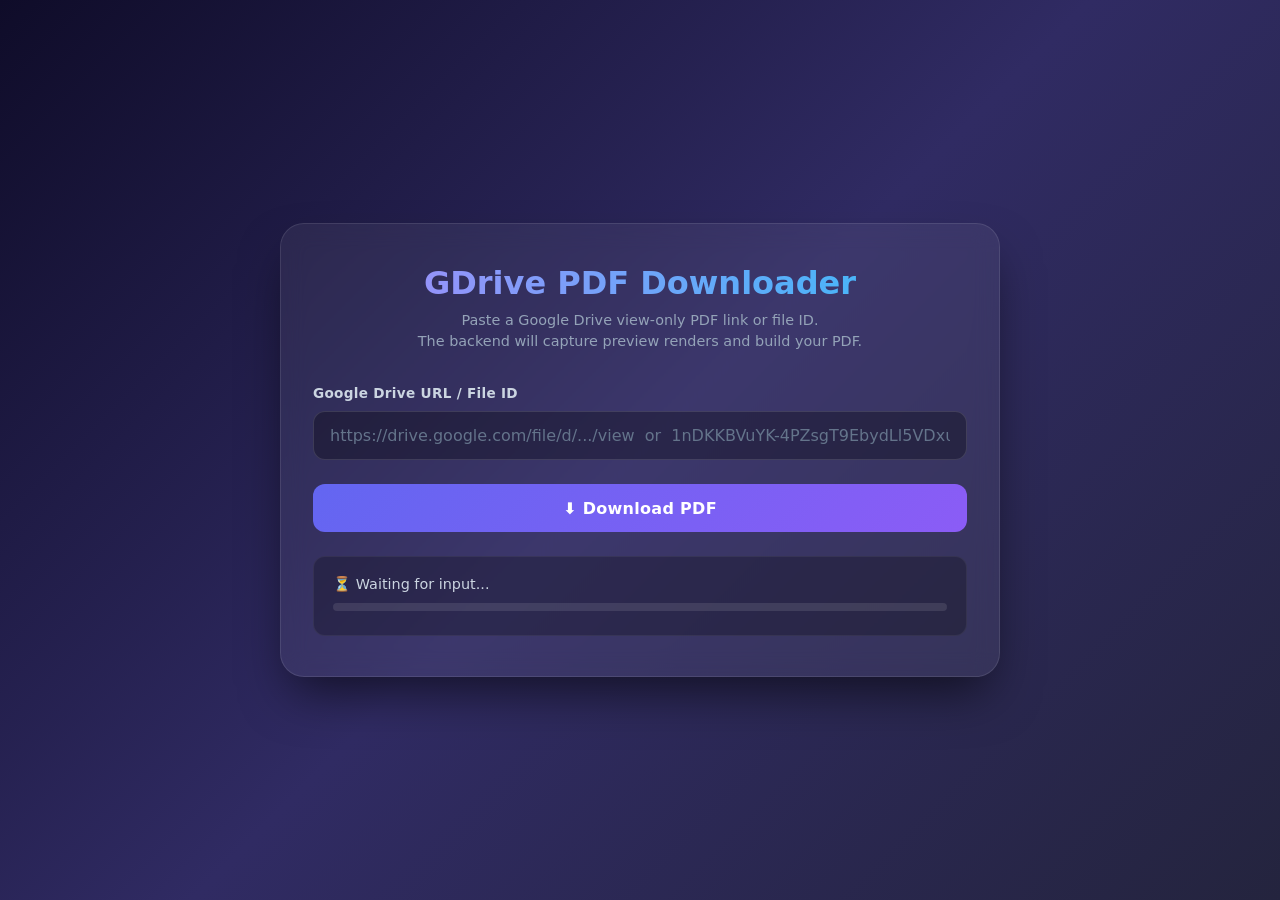
<file: cli/static/index.html>
<!DOCTYPE html>
<html lang="en">
<head>
  <meta charset="UTF-8">
  <meta name="viewport" content="width=device-width, initial-scale=1.0">
  <title>GDrive View-Only PDF Downloader</title>
  <style>
    * {
      margin: 0;
      padding: 0;
      box-sizing: border-box;
      font-family: 'Segoe UI', system-ui, -apple-system, sans-serif;
    }

    body {
      min-height: 100vh;
      background: linear-gradient(135deg, #0f0c29, #302b63, #24243e);
      display: flex;
      align-items: center;
      justify-content: center;
      padding: 1.5rem;
    }

    .container {
      width: 100%;
      max-width: 720px;
      background: rgba(255, 255, 255, 0.06);
      backdrop-filter: blur(12px);
      border: 1px solid rgba(255, 255, 255, 0.1);
      border-radius: 24px;
      padding: 2.5rem 2rem;
      box-shadow: 0 25px 50px -12px rgba(0, 0, 0, 0.6);
      transition: 0.3s ease;
    }

    h1 {
      font-size: 2rem;
      font-weight: 700;
      background: linear-gradient(to right, #a78bfa, #38bdf8);
      -webkit-background-clip: text;
      -webkit-text-fill-color: transparent;
      background-clip: text;
      margin-bottom: 0.5rem;
      text-align: center;
    }

    .subtitle {
      text-align: center;
      color: #94a3b8;
      font-size: 0.9rem;
      margin-bottom: 2rem;
      line-height: 1.5;
    }

    .input-group {
      display: flex;
      flex-direction: column;
      gap: 0.6rem;
      margin-bottom: 1.5rem;
    }

    label {
      font-size: 0.85rem;
      font-weight: 600;
      color: #cbd5e1;
      letter-spacing: 0.3px;
    }

    input[type="text"] {
      width: 100%;
      padding: 0.9rem 1rem;
      background: rgba(0, 0, 0, 0.3);
      border: 1px solid rgba(255, 255, 255, 0.12);
      border-radius: 12px;
      color: #f1f5f9;
      font-size: 1rem;
      outline: none;
      transition: 0.2s;
    }

    input[type="text"]:focus {
      border-color: #6366f1;
      box-shadow: 0 0 0 3px rgba(99, 102, 241, 0.25);
    }

    input[type="text"]::placeholder {
      color: #64748b;
    }

    .btn {
      width: 100%;
      padding: 0.9rem;
      border: none;
      border-radius: 12px;
      font-size: 1rem;
      font-weight: 700;
      cursor: pointer;
      background: linear-gradient(135deg, #6366f1, #8b5cf6);
      color: #fff;
      transition: 0.25s;
      letter-spacing: 0.3px;
      display: flex;
      align-items: center;
      justify-content: center;
      gap: 0.5rem;
    }

    .btn:hover:not(:disabled) {
      background: linear-gradient(135deg, #4f46e5, #7c3aed);
      transform: translateY(-2px);
      box-shadow: 0 10px 20px -5px rgba(99, 102, 241, 0.5);
    }

    .btn:disabled {
      opacity: 0.6;
      cursor: not-allowed;
    }

    .status-area {
      margin-top: 1.5rem;
      background: rgba(0, 0, 0, 0.25);
      border-radius: 12px;
      padding: 1.2rem;
      border: 1px solid rgba(255, 255, 255, 0.06);
      min-height: 80px;
    }

    .status-text {
      font-size: 0.9rem;
      color: #cbd5e1;
      margin-bottom: 0.6rem;
      display: flex;
      align-items: center;
      gap: 0.4rem;
    }

    .progress-bar-container {
      width: 100%;
      height: 8px;
      background: rgba(255, 255, 255, 0.1);
      border-radius: 99px;
      overflow: hidden;
      margin-top: 0.5rem;
    }

    .progress-bar {
      height: 100%;
      width: 0%;
      background: linear-gradient(90deg, #6366f1, #38bdf8);
      border-radius: 99px;
      transition: width 0.3s ease;
    }

    .log-box {
      margin-top: 1rem;
      max-height: 180px;
      overflow-y: auto;
      font-family: 'SF Mono', 'Fira Code', monospace;
      font-size: 0.8rem;
      line-height: 1.6;
      color: #94a3b8;
      background: rgba(0, 0, 0, 0.2);
      border-radius: 8px;
      padding: 0.8rem;
      display: none;
    }

    .log-box.visible {
      display: block;
    }

    .log-box::-webkit-scrollbar {
      width: 6px;
    }

    .log-box::-webkit-scrollbar-thumb {
      background: rgba(255, 255, 255, 0.2);
      border-radius: 99px;
    }

    .spinner {
      width: 18px;
      height: 18px;
      border: 2px solid rgba(255, 255, 255, 0.3);
      border-top-color: #fff;
      border-radius: 50%;
      animation: spin 0.8s linear infinite;
    }

    @keyframes spin {
      to {
        transform: rotate(360deg);
      }
    }

    .error {
      color: #f87171;
    }

    .success {
      color: #4ade80;
    }
  </style>
</head>
<body>

  <div class="container">
    <h1>GDrive PDF Downloader</h1>
    <p class="subtitle">
      Paste a Google Drive view-only PDF link or file ID.<br>
      The backend will capture preview renders and build your PDF.
    </p>

    <div class="input-group">
      <label for="urlInput">Google Drive URL / File ID</label>
      <input
        type="text"
        id="urlInput"
        placeholder="https://drive.google.com/file/d/.../view  or  1nDKKBVuYK-4PZsgT9EbydLl5VDxuct05"
        autocomplete="off"
      >
    </div>

    <button class="btn" id="downloadBtn">
      ⬇ Download PDF
    </button>

    <div class="status-area" id="statusArea">
      <div class="status-text" id="statusText">
        ⏳ Waiting for input...
      </div>
      <div class="progress-bar-container">
        <div class="progress-bar" id="progressBar"></div>
      </div>
      <div class="log-box" id="logBox"></div>
    </div>
  </div>

  <script>
    const urlInput = document.getElementById('urlInput');
    const downloadBtn = document.getElementById('downloadBtn');
    const statusText = document.getElementById('statusText');
    const progressBar = document.getElementById('progressBar');
    const logBox = document.getElementById('logBox');

    function setStatus(message, type = 'info') {
      const icons = {
        info: 'ℹ️',
        success: '✅',
        error: '❌',
        loading: '⏳'
      };
      statusText.innerHTML = `${icons[type] || ''} ${message}`;
      statusText.className = 'status-text' + (type === 'error' ? ' error' : type === 'success' ? ' success' : '');
    }

    function setProgress(percent) {
      progressBar.style.width = `${Math.min(100, Math.max(0, percent))}%`;
    }

    function appendLog(line) {
      logBox.classList.add('visible');
      const div = document.createElement('div');
      div.textContent = `> ${line}`;
      logBox.appendChild(div);
      logBox.scrollTop = logBox.scrollHeight;
    }

    function resetUI() {
      setProgress(0);
      logBox.innerHTML = '';
      logBox.classList.remove('visible');
    }

    async function handleDownload() {
      const input = urlInput.value.trim();

      if (!input) {
        setStatus('Please enter a Google Drive link or file ID.', 'error');
        return;
      }

      // Basic validation (optional)
      const isDriveUrl = input.includes('drive.google.com');
      const isFileId = /^[a-zA-Z0-9_-]{10,}$/.test(input); // rough check

      if (!isDriveUrl && !isFileId) {
        setStatus('Invalid input. Please provide a Drive link or file ID.', 'error');
        return;
      }

      resetUI();
      downloadBtn.disabled = true;
      downloadBtn.innerHTML = '<span class="spinner"></span> Processing...';
      setStatus('Starting download...', 'loading');
      setProgress(10);

      try {
        // ------------------------------------------------------------
        // BACKEND ENDPOINT – adjust this URL to your Flask/FastAPI server
        // ------------------------------------------------------------
        const response = await fetch('/api/download', {
          method: 'POST',
          headers: { 'Content-Type': 'application/json' },
          body: JSON.stringify({ url: input }),
        });

        if (!response.ok) {
          const errData = await response.json().catch(() => ({}));
          throw new Error(errData.error || `Server error: ${response.status}`);
        }

        const result = await response.json();

        // Assume backend returns: { success: true, file: "filename.pdf", logs: [...] }
        setProgress(100);

        if (result.success) {
          setStatus('Download complete! Your PDF is ready.', 'success');
          if (result.logs && Array.isArray(result.logs)) {
            result.logs.forEach(appendLog);
          }
          if (result.file) {
            // Optionally trigger download of the generated file
            const a = document.createElement('a');
            a.href = `/downloads/${encodeURIComponent(result.file)}`; // adjust path
            a.download = result.file;
            document.body.appendChild(a);
            a.click();
            document.body.removeChild(a);
          }
        } else {
          setStatus(result.error || 'Download failed. Check logs.', 'error');
          if (result.logs) {
            result.logs.forEach(appendLog);
          }
        }
      } catch (err) {
        setStatus(`Error: ${err.message}`, 'error');
        appendLog(err.message);
        setProgress(0);
      } finally {
        downloadBtn.disabled = false;
        downloadBtn.innerHTML = '⬇ Download PDF';
      }
    }

    downloadBtn.addEventListener('click', handleDownload);
    urlInput.addEventListener('keydown', (e) => {
      if (e.key === 'Enter') handleDownload();
    });
  </script>

</body>
</html>
</file>
